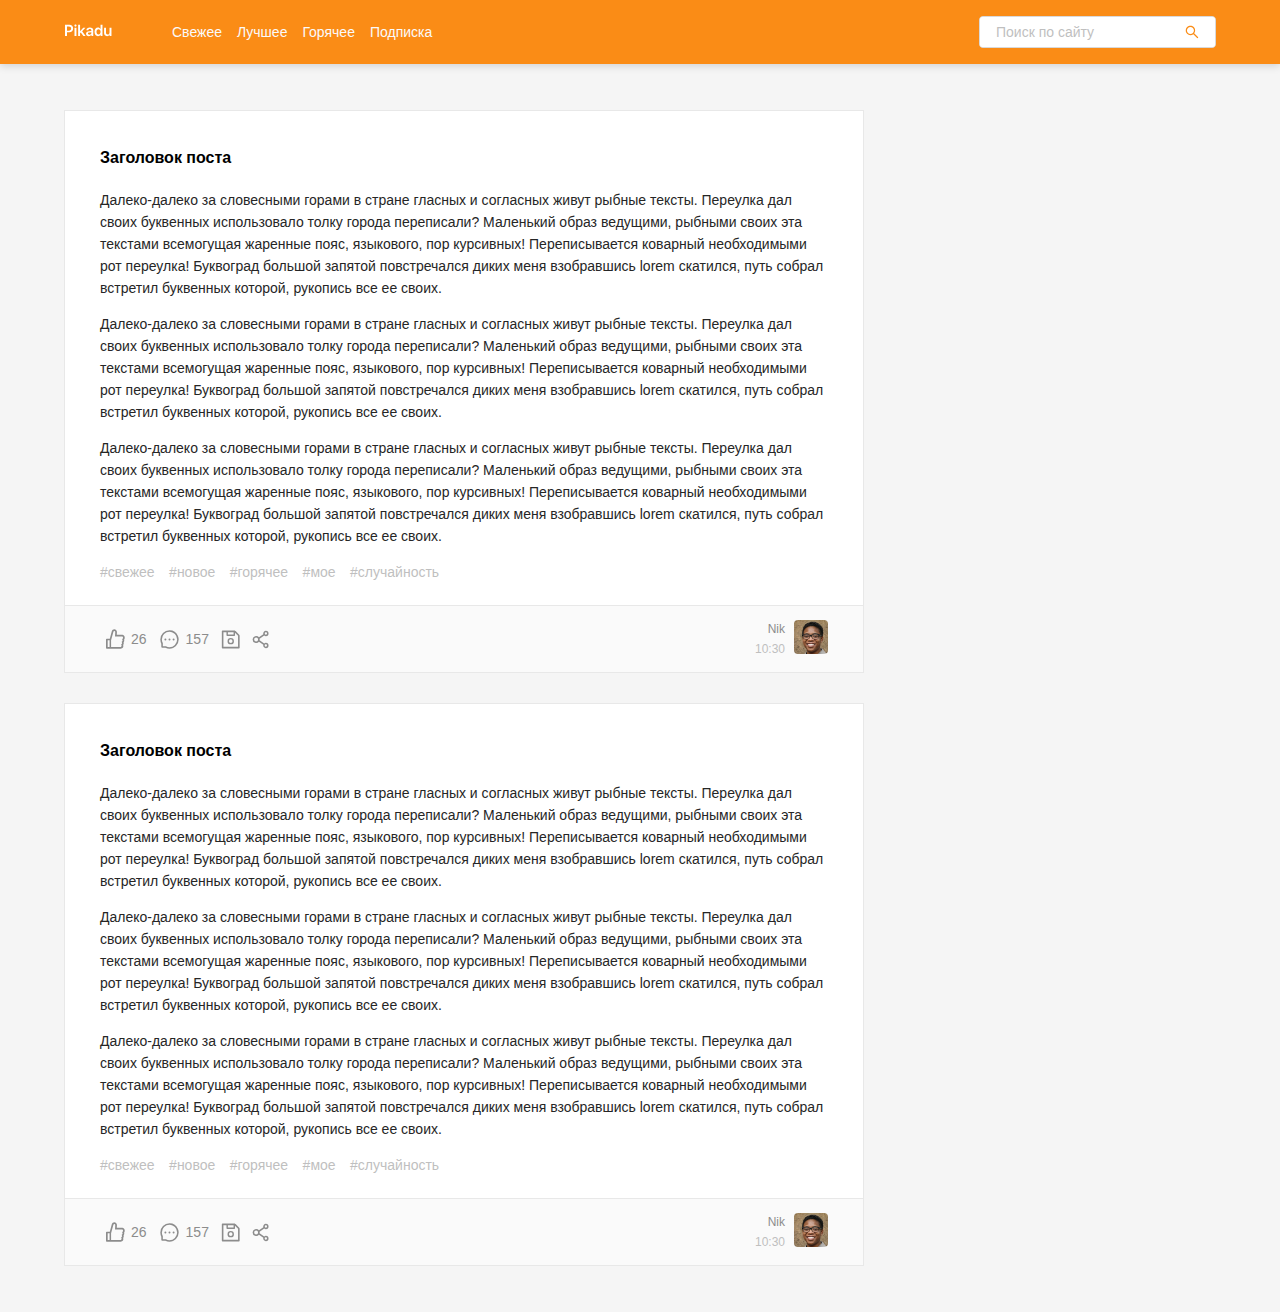
<file: index.html>
<!DOCTYPE html>
<html lang="ru">
<head>
  <meta charset="UTF-8">
  <meta name="viewport" content="width=device-width, initial-scale=1.0">
  <title>Picachu</title>
  <link rel="stylesheet" href="css/normalize.css">
  <link rel="stylesheet" href="css/style.css">
</head>
<body>
  <header class="header">
    <div class="container">
      <div class="header__wrapper">
        <a href="#!" class="header__logo">
          <img src="img/Pikadu.svg" alt="Logo: Pikadu">
        </a>
        <nav class="header__nav">
          <ul class="header__menu">
            <li class="header__item">
              <a href="" class="header__link">
                Свежее
              </a>
            </li>
            <li class="header__item">
              <a href="" class="header__link">
                Лучшее
              </a>
            </li>
            <li class="header__item">
              <a href="" class="header__link">
                Горячее
              </a>
            </li>
            <li class="header__item">
              <a href="" class="header__link">
                Подписка
              </a>
            </li>
          </ul>
        </nav>
        <!-- /.header__nav -->
        <div class="header__search search">
          <input class="header__search-input" type="search" placeholder="Поиск по сайту">
          <button class="header__search-button">
            <img class="header__search-icon" src="img/search.svg" alt="icon: search">
          </button>
        </div>
      </div>
      <!-- /.header__wrapper -->

    </div>

  </header>

  <div class="container">
    <main class="posts">
      <section class="post">
        <div class="post__body">
          <h2 class="post__title">
            Заголовок поста
          </h2>
          <p class="post__text">Далеко-далеко за словесными горами в стране гласных и согласных живут рыбные тексты. Переулка дал своих буквенных использовало толку города переписали? Маленький образ ведущими, рыбными своих эта текстами всемогущая жаренные пояс, языкового, пор курсивных! Переписывается коварный необходимыми рот переулка! Буквоград большой запятой повстречался диких меня взобравшись lorem скатился, путь собрал встретил буквенных которой, рукопись все ее своих.</p>
          <p class="post__text">Далеко-далеко за словесными горами в стране гласных и согласных живут рыбные тексты. Переулка дал своих буквенных использовало толку города переписали? Маленький образ ведущими, рыбными своих эта текстами всемогущая жаренные пояс, языкового, пор курсивных! Переписывается коварный необходимыми рот переулка! Буквоград большой запятой повстречался диких меня взобравшись lorem скатился, путь собрал встретил буквенных которой, рукопись все ее своих.</p>
          <p class="post__text">Далеко-далеко за словесными горами в стране гласных и согласных живут рыбные тексты. Переулка дал своих буквенных использовало толку города переписали? Маленький образ ведущими, рыбными своих эта текстами всемогущая жаренные пояс, языкового, пор курсивных! Переписывается коварный необходимыми рот переулка! Буквоград большой запятой повстречался диких меня взобравшись lorem скатился, путь собрал встретил буквенных которой, рукопись все ее своих.</p>
          <div class="post__tags">
            <a href="#!" class="post__tag">#свежее</a>
            <a href="#!" class="post__tag">#новое</a>
            <a href="#!" class="post__tag">#горячее</a>
            <a href="#!" class="post__tag">#мое</a>
            <a href="#!" class="post__tag">#случайность</a>
          </div>
          <!-- /.tags -->
        </div>
        <div class="post__footer">
          <div class="post__buttons">
            <button class="post__button likes">
              <svg width="19" height="20" class="icon icon-like">
                <use xlink:href="img/icons.svg#like"></use>
              </svg>
              <span class="post__likes-count">26</span>
            </button>
            <button class="post__button comments">
              <svg width="21" height="21" class="icon icon-comment">
                <use xlink:href="img/icons.svg#comments"></use>
              </svg>
              <span class="post__comments-count">157</span>
            </button>
            <button class="post__button save">
              <svg width="19" height="19" class="icon icon-save">
                <use xlink:href="img/icons.svg#save"></use>
              </svg>
            </button>
            <button class="post__button share">
              <svg width="17" height="19" class="icon icon-share">
                <use xlink:href="img/icons.svg#share"></use>
              </svg>
            </button>
          </div>
          <!-- /.post__buttons -->
          <div class="post__author">
            <div class="post__author-about">
              <a class="post__author-username" href="#!">Nik</a>
              <span class="post__time">10:30</span>
            </div>
            <a class="post__author-link" href="#!">
              <img class="post__author-avatar" src="img/avatar.jpeg" alt="avatar">
            </a>
          </div>
          <!-- /.post__autor -->
        </div>
        <!-- /.post-footer -->
      </section>
      <section class="post">
        <div class="post__body">
          <h2 class="post__title">
            Заголовок поста
          </h2>
          <p class="post__text">Далеко-далеко за словесными горами в стране гласных и согласных живут рыбные тексты. Переулка дал своих буквенных использовало толку города переписали? Маленький образ ведущими, рыбными своих эта текстами всемогущая жаренные пояс, языкового, пор курсивных! Переписывается коварный необходимыми рот переулка! Буквоград большой запятой повстречался диких меня взобравшись lorem скатился, путь собрал встретил буквенных которой, рукопись все ее своих.</p>
          <p class="post__text">Далеко-далеко за словесными горами в стране гласных и согласных живут рыбные тексты. Переулка дал своих буквенных использовало толку города переписали? Маленький образ ведущими, рыбными своих эта текстами всемогущая жаренные пояс, языкового, пор курсивных! Переписывается коварный необходимыми рот переулка! Буквоград большой запятой повстречался диких меня взобравшись lorem скатился, путь собрал встретил буквенных которой, рукопись все ее своих.</p>
          <p class="post__text">Далеко-далеко за словесными горами в стране гласных и согласных живут рыбные тексты. Переулка дал своих буквенных использовало толку города переписали? Маленький образ ведущими, рыбными своих эта текстами всемогущая жаренные пояс, языкового, пор курсивных! Переписывается коварный необходимыми рот переулка! Буквоград большой запятой повстречался диких меня взобравшись lorem скатился, путь собрал встретил буквенных которой, рукопись все ее своих.</p>
          <div class="post__tags">
            <a href="#!" class="post__tag">#свежее</a>
            <a href="#!" class="post__tag">#новое</a>
            <a href="#!" class="post__tag">#горячее</a>
            <a href="#!" class="post__tag">#мое</a>
            <a href="#!" class="post__tag">#случайность</a>
          </div>
          <!-- /.tags -->
        </div>
        <div class="post__footer">
          <div class="post__buttons">
            <button class="post__button likes">
              <svg width="19" height="20" class="icon icon-like">
                <use xlink:href="img/icons.svg#like"></use>
              </svg>
              <span class="post__likes-count">26</span>
            </button>
            <button class="post__button comments">
              <svg width="21" height="21" class="icon icon-comment">
                <use xlink:href="img/icons.svg#comments"></use>
              </svg>
              <span class="post__comments-count">157</span>
            </button>
            <button class="post__button save">
              <svg width="19" height="19" class="icon icon-save">
                <use xlink:href="img/icons.svg#save"></use>
              </svg>
            </button>
            <button class="post__button share">
              <svg width="17" height="19" class="icon icon-share">
                <use xlink:href="img/icons.svg#share"></use>
              </svg>
            </button>
          </div>
          <!-- /.post__buttons -->
          <div class="post__author">
            <div class="post__author-about">
              <a class="post__author-username" href="#!">Nik</a>
              <span class="post__time">10:30</span>
            </div>
            <a class="post__author-link" href="#!">
              <img class="post__author-avatar" src="img/avatar.jpeg" alt="avatar">
            </a>
          </div>
          <!-- /.post__autor -->
        </div>
        <!-- /.post-footer -->
      </section>
    </main>
    <!-- /.posts -->
    <aside class="sidebar"></aside>
    <!-- /.sidebar -->
  </div>
  <!-- /.content -->
</body>
</html>
</file>
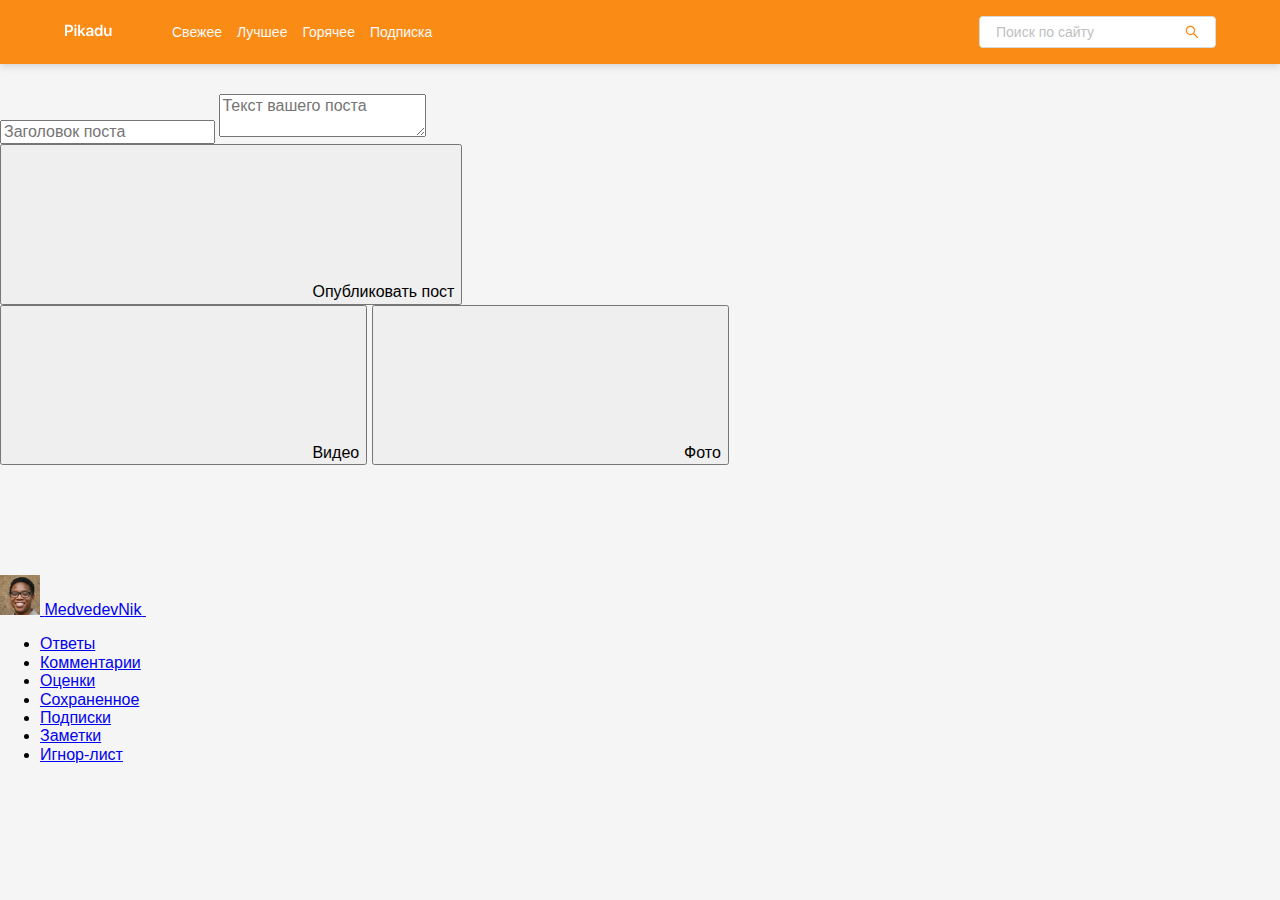
<file: new-post.html>
<!DOCTYPE html>
<html lang="ru">
  <head>
    <meta charset="UTF-8" />
    <meta name="viewport" content="width=device-width, initial-scale=1.0" />
    <title>Picachu - новый пост</title>
    <link rel="stylesheet" href="css/normalize.css" />
    <link rel="stylesheet" href="css/style.css" />
  </head>
  <body>
    <header class="header">
      <div class="container">
        <div class="header__wrapper">
          <a href="index.html" class="header__logo">
            <img src="img/Pikadu.svg" alt="Logo: Pikadu" />
          </a>
          <nav class="header__nav">
            <ul class="header__menu">
              <li class="header__item">
                <a href="" class="header__link"> Свежее </a>
              </li>
              <li class="header__item">
                <a href="" class="header__link"> Лучшее </a>
              </li>
              <li class="header__item">
                <a href="" class="header__link"> Горячее </a>
              </li>
              <li class="header__item">
                <a href="" class="header__link"> Подписка </a>
              </li>
            </ul>
          </nav>
          <!-- /.header__nav -->
          <div class="header__search search">
            <input
              class="header__search-input"
              type="search"
              placeholder="Поиск по сайту"
            />
            <button class="header__search-button">
              <img
                class="header__search-icon"
                src="img/search.svg"
                alt="icon: search"
              />
            </button>
          </div>

          <a class="header__menu-toggle" id="menu-toggle" href="#">
            <span></span>
            <span></span>
            <span></span>
          </a>
        </div>
        <!-- /.header__wrapper -->
      </div>
    </header>

    <div class="content">
      <main class="add posts">
        <form class="add__post" action="#">
          <input class="add__title" type="text" name="post-title" placeholder="Заголовок поста">
          <textarea class="add__text" name="post-text" id="text" placeholder="Текст вашего поста"></textarea>
          <div class="add__buttons">
            <button class="button add__button" type="submit">
              <svg class="icon icon-fire">
                <use xlink:href="img/icons.svg#fire"></use>
              </svg>
              Опубликовать пост
            </button>
            <button class="button button__outline">
              <svg class="icon icon-video">
                <use xlink:href="img/icons.svg#video"></use>
              </svg>
              Видео
            </button>
            <button class="button button__outline">
              <svg class="icon icon-photo">
                <use xlink:href="img/icons.svg#photo"></use>
              </svg>
              Фото
            </button>
          </div>
        </form>
      </main>
      <!-- /.posts -->
      <aside class="sidebar">
        <div class="user">
          <a class="user__info" href="#!">
            <img
              width="40"
              height="40"
              class="user__avatar"
              src="img/avatar.jpeg"
              alt="photo: user"
            />
            <span class="user__name">MedvedevNik</span>
          </a>
          <!-- /.user__info -->
          <a class="exit" href="#!">
            <svg class="icon icon-exit">
              <use xlink:href="img/icons.svg#exit"></use>
            </svg>
          </a>
          <!-- /.exit -->
        </div>
        <!-- /.user -->
        <nav class="sidebar__nav">
          <ul class="sidebar__menu">
            <li class="sidebar__menu-item">
              <a class="sidebar__menu-link" href="#!">Ответы</a>
            </li>
            <li class="sidebar__menu-item">
              <a class="sidebar__menu-link" href="#!">Комментарии</a>
            </li>
            <li class="sidebar__menu-item">
              <a class="sidebar__menu-link" href="#!">Оценки</a>
            </li>
            <li class="sidebar__menu-item">
              <a class="sidebar__menu-link active" href="#!">Сохраненное</a>
            </li>
            <li class="sidebar__menu-item">
              <a class="sidebar__menu-link" href="#!">Подписки</a>
            </li>
            <li class="sidebar__menu-item">
              <a class="sidebar__menu-link" href="#!">Заметки</a>
            </li>
            <li class="sidebar__menu-item">
              <a class="sidebar__menu-link" href="#!">Игнор-лист</a>
            </li>
          </ul>
          <!-- /.sidebar__menu -->
        </nav>
        <!-- /.sidebar__nav -->
        <a class="promo" href="#!"> </a>
      </aside>
      <!-- /.sidebar -->
    </div>
    <!-- /.content -->

    <script src="js/main.js"></script>
  </body>
</html>
</file>
<file: css/style.css>
*, 
*::after,
*::before {
  box-sizing: border-box;
}

body {
  font-family: sans-serif;
  background: #F5F5F5;
}

button, 
input,
a 
{
  outline: none;
}

.header {
  background-color: #FA8C16;
  box-shadow: 0px 2px 8px rgba(0, 0, 0, 0.15);
  margin-bottom: 30px;
}

.container {
  padding: 16px 0;
  max-width: 1200px;
  width: 90%;
  margin: 0 auto;
}

.header__wrapper {
  display: flex;
  justify-content: space-between;
  align-items: center;
}

.header__nav {
  margin-left: 60px;
  margin-right: auto;
}

.header__menu {
  list-style: none;
  display: flex;
  padding: 0;
  margin: 0;
}

.header__item {
  margin-right: 15px;
}

.header__link {
  text-decoration: none;
  color: #fafafa;
  font-size: 14px;
  line-height: 22px;
}

.header__item:last-child {
  margin-right: 0;
}

.header__search {
  width: 237px;
  height: 32px;
  position: relative;
  background-color: #fff;
  overflow: hidden;
  border-radius: 4px;
  border: 1px solid #d9d9d9;
}

.header__search-input {
  height: 100%;
  width: 80%;
  border: none;
  font-size: 14px;
  line-height: 22px;
  padding-left: 16px;
}

.header__search-input::-webkit-input-placeholder {color: #bfbfbf;}
.header__search-input::-moz-placeholder          {color: #bfbfbf;} 
.header__search-input:-moz-placeholder           {color: #bfbfbf;} 
.header__search-input:-ms-input-placeholder      {color: #bfbfbf;}
.header__search-input::-ms-input-placeholder     {color: #bfbfbf;}
.header__search-input::placeholder               {color: #bfbfbf;}   

.header__search-button {
  position: absolute;
  height: 100%;
  width: 20%;
  right: 0;
  top: 0;
  border: none;
  background-color: #fff;
  cursor: pointer;
  display: flex;
  align-items: center;
  justify-content: center;
}

.posts {
  max-width: 800px;
}

.post {
  background: #ffffff;
  border: 1px solid #e8e8e8;
  margin-bottom: 30px;
}

.post__body {
  padding: 35px;
  padding-bottom: 0;
}
.post__title {
  margin-top: 0;
  margin-bottom: 19px;
  font-weight: 600;
  font-size: 16px;
  line-height: 24px;
}

.post__text {
  color: #262626;
  font-size: 14px;
  line-height: 22px;
  font-weight: normal;
}
.post__tags {
  margin-bottom: 22px;
  
}

.post__tag {
  color: #bfbfbf;
  font-size: 14px;
  line-height: 22px;
  margin-right: 10px;
  text-decoration: none;
}

.post__tag:last-child {
  margin-right: 0;
}

.post__footer {
  border-top: 1px solid #e8e8e8;
  background: #fafafa;
  display: flex;
  justify-content: space-between;
  padding: 13px 35px;
}

.post__buttons {
  display: flex;
}

.post__button .icon { 
  fill: #8c8c8c;
}

.post__button {
  background-color: transparent;
  border: none;
  color:#8c8c8c;
  display: flex;
  align-items: center;
  font-size: 14px;
  line-height: 22px;
  cursor: pointer;
  outline: none;
}

.icon-like,
.icon-comment {
  margin-right: 6px;
}

.post__author {
  display: flex;
  align-items: center;
  text-align: right;
}

.post__author-avatar {
  width: 34px;
  height: 34px;
  margin-left: 9px;
  border-radius: 4px;
  -webkit-border-radius: 4px;
  -moz-border-radius: 4px;
  -ms-border-radius: 4px;
  -o-border-radius: 4px;
}

.post__author-username {
  display: block;
  color: #8c8c8c;
  font-size: 12px;
  text-decoration: none;
  line-height: 20px;
}

.post__time {
  color: #bfbfbf;
  font-size: 12px;
  line-height: 20px;
}
</file>
